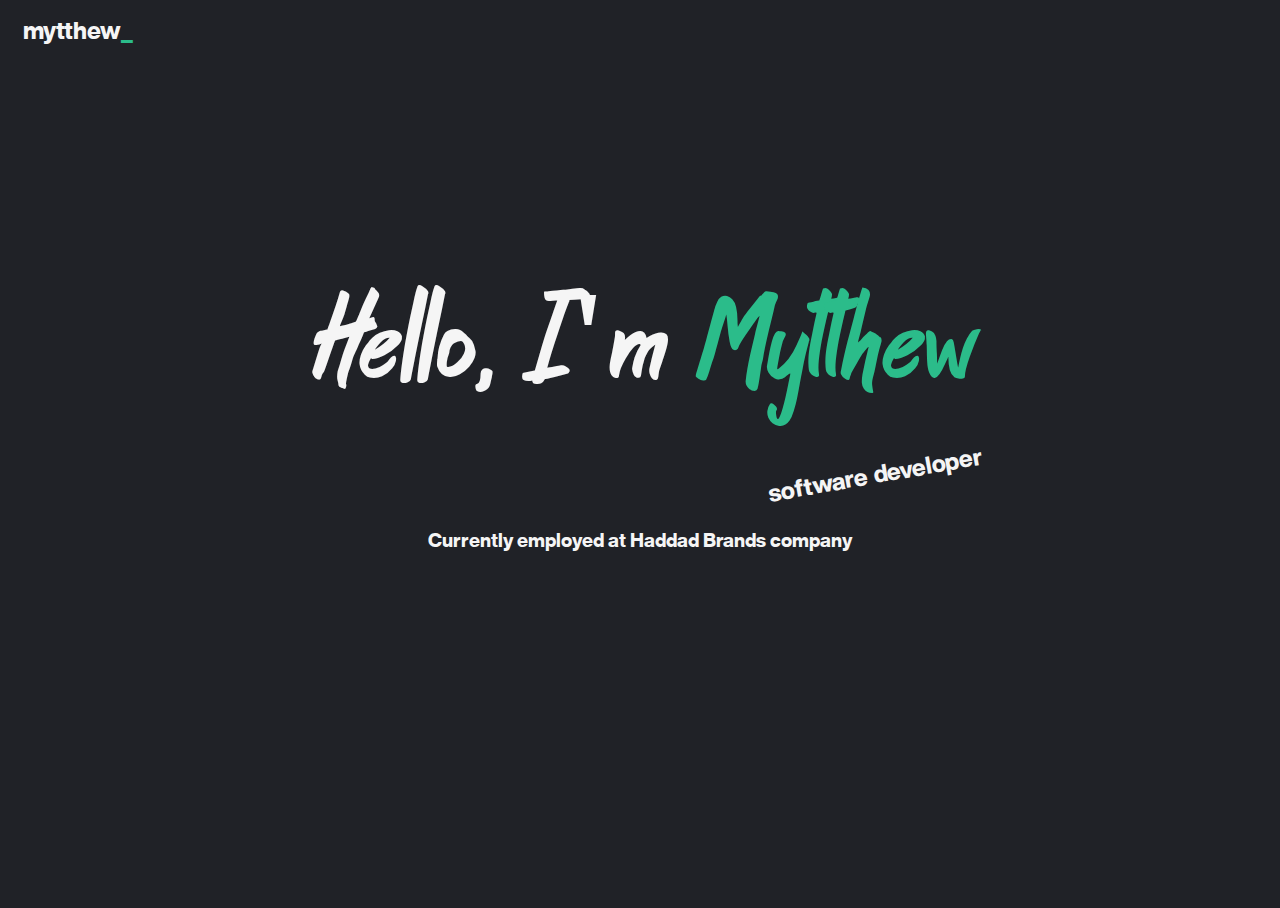
<file: index.html>
<!doctype html>

<html lang="en">

<head>
    <meta charset="utf-8">
    <title>Mytthew</title>
    <meta name="Mytthew" content="Mytthew Page">
    <link rel="icon" type="image/x-icon" href="assets/favicon.png">
    <link rel="stylesheet" href="css/style.css">
    <link rel="stylesheet" href="https://cdnjs.cloudflare.com/ajax/libs/font-awesome/6.1.1/css/all.min.css"
        integrity="sha512-KfkfwYDsLkIlwQp6LFnl8zNdLGxu9YAA1QvwINks4PhcElQSvqcyVLLD9aMhXd13uQjoXtEKNosOWaZqXgel0g=="
        crossorigin="anonymous" referrerpolicy="no-referrer" />
    <link rel="preconnect" href="https://fonts.googleapis.com">
    <link rel="preconnect" href="https://fonts.gstatic.com" crossorigin>
    <link rel="stylesheet" href="https://cdnjs.cloudflare.com/ajax/libs/animate.css/4.1.1/animate.min.css" />
</head>

<body>
    <div class="logo">
        <a href="https://mytthew.eu/">mytthew<span class="green blink">_</span></a>
    </div>
    <div class="wrapper">
        <div class="container">
            <h1 class="animate__animated animate__fadeInUp">Hello, I'm <span
                    class="green animate__animated animate__jello">Mytthew</span></h1>

            <div class="under-title animate__animated animate__jackInTheBox">
                <p>software developer</p>
            </div>

            <div class="description animate__animated animate__fadeInUp">
                <p>Currently employed at <span class="">Haddad Brands</span> company</p>
            </div>

            <div class="social">
                <p><a href="https://www.linkedin.com/in/mytthew"><i
                            class="fa-brands fa-linkedin-in animate__animated animate__zoomIn"></i></a></p>
                <p><a href="https://github.com/Mytthewx"><i
                            class="fa-brands fa-github animate__animated animate__zoomIn"></i></a></p>
                <p><a href="https://discord.com/users/330678278715080704"><i
                            class="fa-brands fa-discord animate__animated animate__zoomIn"></i></a></p>
            </div>
        </div>
    </div>
</body>
<footer></footer>

</html>
</file>
<file: css/style.css>
@font-face {
	font-family: brushFont;
	src: url('../../assets/butterpineapple-webfont.woff2') format('woff2'),
		url('../../assets/butterpineapple-webfont.woff') format('woff');
	font-weight: 600;
	font-style: normal;
}

@font-face {
	font-family: codeFont;
	src: url('../../assets/helveticanowdisplay-extrabold-webfont.woff2') format('woff2'),
		url('../../assets/helveticanowdisplay-extrabold-webfont.woff') format('woff');
	font-weight: normal;
	font-style: normal;
}

:root {
	--bg-color: #202227;
	--green: #2bbc8a;
}

html {
	height: 100%;
}

body {
	height: 100%;
	position: relative;
	background-color: var(--bg-color);
	display: flex;
	flex-direction: column;
	display: flex;
	flex-direction: column;
	align-items: center;
	justify-content: center;
	overflow: hidden;
}

.wrapper {
	width: 100%;
	position: relative;
	display: flex;
	flex-direction: column;
	align-items: center;
	justify-content: center;
}

.logo {
	align-self: flex-start;
	position: absolute;
	top: 10px;
	margin-left: 15px;
	font-size: 1.5em;
	color: white;
	font-family: codeFont;
}

a {
	text-decoration: none;
	color: whitesmoke;
}

.container {
	display: flex;
	flex-direction: column;
	padding: 0;
	position: relative;
}

.container h1 {
	padding: 10px;
	font-family: brushFont;
	color: whitesmoke;
	font-size: 8em;
	margin-top: 0;
	margin-bottom: 0;
}

p {
	font-family: codeFont;
	font-size: 1.5em;
	color: whitesmoke;
}

.under-title {
	align-self: flex-end;
	justify-self: flex-end;
	animation-delay: 1.2s;
	z-index: 1;
	position: relative;
}

.under-title p {
	transform: rotate(-10deg);
}

.description {
	align-self: center;
	animation-delay: 1.8s;
}

.description p {
	font-size: 1.2em;
}

.green {
	display: inline-block;
	color: var(--green);
	opacity: 1;
}

.container .green {
	animation-delay: 0.65s;
}

.blink {
	animation: blink 1.5s steps(2) infinite;
}

.social {
	display: flex;
	justify-content: space-around;
	align-self: center;
}

.social i {
	transition: 0.4s color;
	margin: 0 20px;
	font-size: 2em;
}

.social i:hover {
	color: var(--green);
	cursor: pointer;
}

.fa-linkedin-in {
	animation-delay: 2.4s;
}

.fa-github {
	animation-delay: 2.6s;
}

.fa-discord {
	animation-delay: 2.8s;
}

@keyframes blink {
	0% {
		opacity: 0;
	}
	100% {
		opacity: 100;
	}
}
</file>
